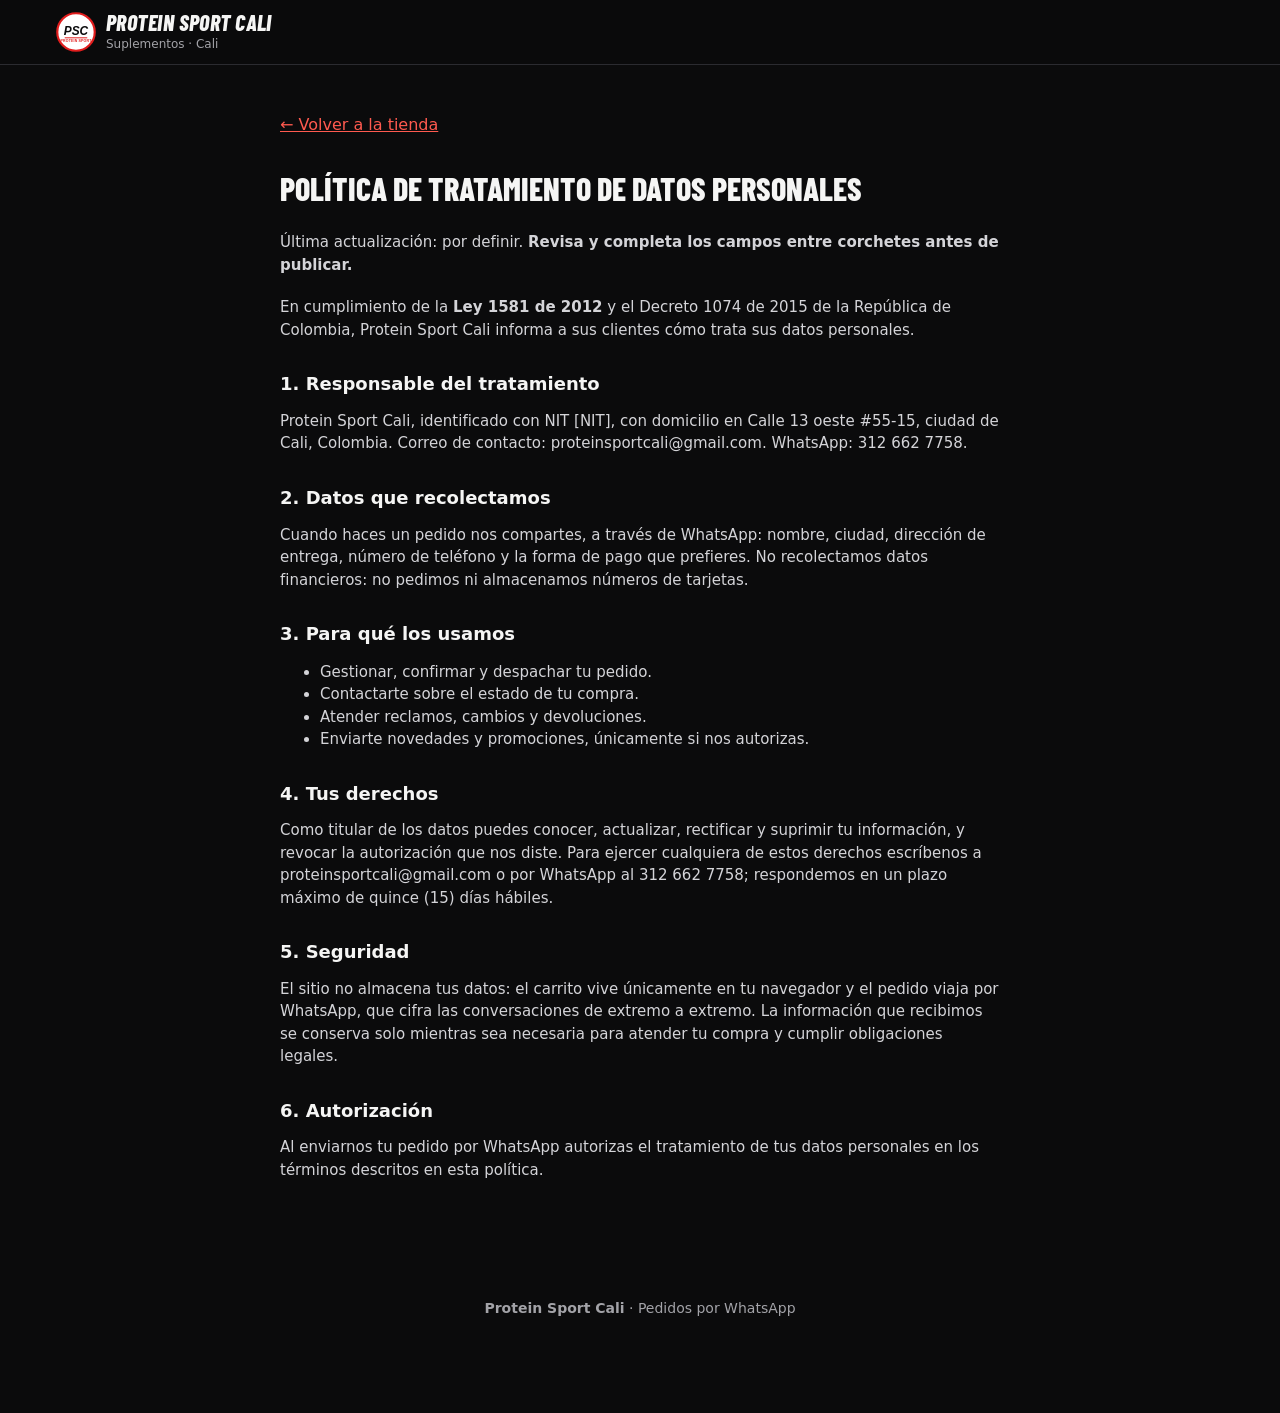
<file: legal/datos-personales.html>
<!DOCTYPE html>
<html lang="es-CO">
<head>
<meta charset="UTF-8">
<meta name="viewport" content="width=device-width, initial-scale=1">
<title>Política de tratamiento de datos personales — Protein Sport Cali</title>
<meta name="robots" content="noindex, nofollow">
<link rel="icon" href="../assets/img/favicon.svg" type="image/svg+xml">
<link rel="stylesheet" href="../assets/css/estilos.css">
</head>
<body>
<header class="cabecera">
  <div class="contenedor cabecera-inner">
    <a href="../" class="logo">
      <img src="../assets/img/logo.svg" alt="" width="40" height="40">
      <span><strong>Protein Sport Cali</strong><small>Suplementos · Cali</small></span>
    </a>
  </div>
</header>

<main class="contenedor">
  <article class="legal">
    <a class="volver" href="../">&larr; Volver a la tienda</a>
    <h1>Política de tratamiento de datos personales</h1>

    <p class="sub">Última actualización: por definir. <strong>Revisa y completa los campos entre corchetes antes de publicar.</strong></p>

    <p>En cumplimiento de la <strong>Ley 1581 de 2012</strong> y el Decreto 1074 de 2015 de la
    República de Colombia, Protein Sport Cali informa a sus clientes cómo trata sus datos personales.</p>

    <h2>1. Responsable del tratamiento</h2>
    <p>Protein Sport Cali, identificado con NIT [NIT], con domicilio en Calle 13 oeste #55-15, ciudad de Cali,
    Colombia. Correo de contacto: proteinsportcali@gmail.com. WhatsApp: 312 662 7758.</p>

    <h2>2. Datos que recolectamos</h2>
    <p>Cuando haces un pedido nos compartes, a través de WhatsApp: nombre, ciudad,
    dirección de entrega, número de teléfono y la forma de pago que prefieres.
    No recolectamos datos financieros: no pedimos ni almacenamos números de tarjetas.</p>

    <h2>3. Para qué los usamos</h2>
    <ul>
      <li>Gestionar, confirmar y despachar tu pedido.</li>
      <li>Contactarte sobre el estado de tu compra.</li>
      <li>Atender reclamos, cambios y devoluciones.</li>
      <li>Enviarte novedades y promociones, únicamente si nos autorizas.</li>
    </ul>

    <h2>4. Tus derechos</h2>
    <p>Como titular de los datos puedes conocer, actualizar, rectificar y suprimir tu
    información, y revocar la autorización que nos diste. Para ejercer cualquiera de
    estos derechos escríbenos a proteinsportcali@gmail.com o por WhatsApp al 312 662 7758; respondemos en
    un plazo máximo de quince (15) días hábiles.</p>

    <h2>5. Seguridad</h2>
    <p>El sitio no almacena tus datos: el carrito vive únicamente en tu navegador y el
    pedido viaja por WhatsApp, que cifra las conversaciones de extremo a extremo.
    La información que recibimos se conserva solo mientras sea necesaria para atender
    tu compra y cumplir obligaciones legales.</p>

    <h2>6. Autorización</h2>
    <p>Al enviarnos tu pedido por WhatsApp autorizas el tratamiento de tus datos
    personales en los términos descritos en esta política.</p>
  </article>
</main>

<footer class="pie">
  <div class="contenedor">
    <p><strong>Protein Sport Cali</strong> · Pedidos por WhatsApp</p>
  </div>
</footer>
</body>
</html>
</file>
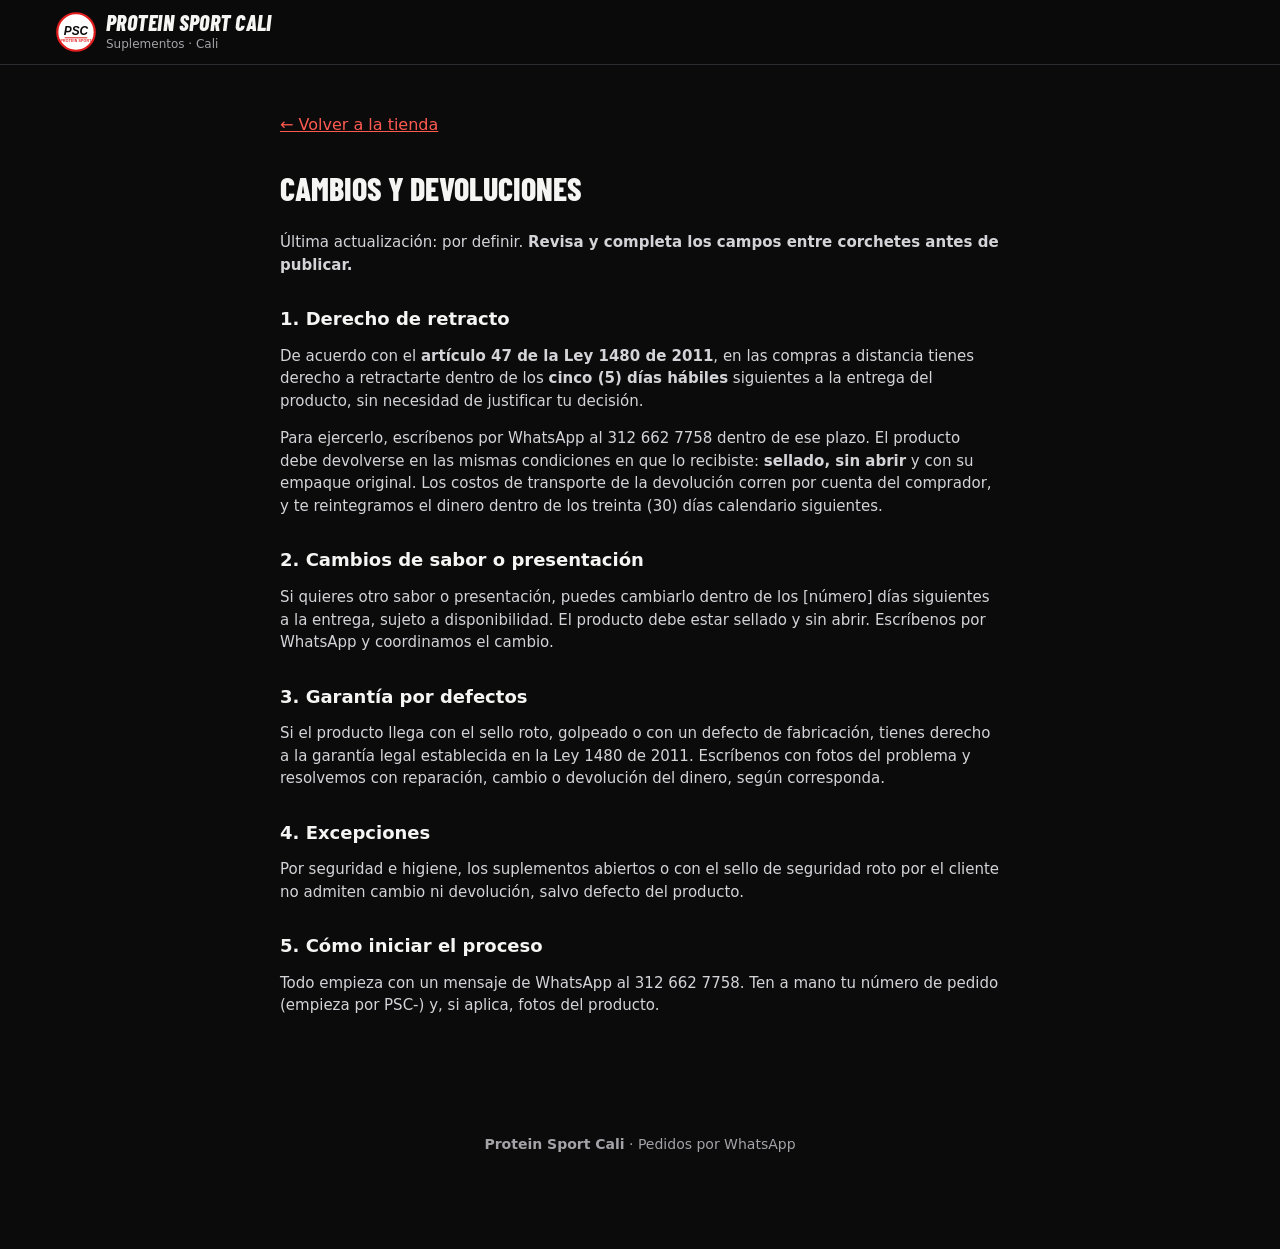
<file: legal/devoluciones.html>
<!DOCTYPE html>
<html lang="es-CO">
<head>
<meta charset="UTF-8">
<meta name="viewport" content="width=device-width, initial-scale=1">
<title>Cambios y devoluciones — Protein Sport Cali</title>
<meta name="robots" content="noindex, nofollow">
<link rel="icon" href="../assets/img/favicon.svg" type="image/svg+xml">
<link rel="stylesheet" href="../assets/css/estilos.css">
</head>
<body>
<header class="cabecera">
  <div class="contenedor cabecera-inner">
    <a href="../" class="logo">
      <img src="../assets/img/logo.svg" alt="" width="40" height="40">
      <span><strong>Protein Sport Cali</strong><small>Suplementos · Cali</small></span>
    </a>
  </div>
</header>

<main class="contenedor">
  <article class="legal">
    <a class="volver" href="../">&larr; Volver a la tienda</a>
    <h1>Cambios y devoluciones</h1>

    <p class="sub">Última actualización: por definir. <strong>Revisa y completa los campos entre corchetes antes de publicar.</strong></p>

    <h2>1. Derecho de retracto</h2>
    <p>De acuerdo con el <strong>artículo 47 de la Ley 1480 de 2011</strong>, en las compras
    a distancia tienes derecho a retractarte dentro de los <strong>cinco (5) días hábiles</strong>
    siguientes a la entrega del producto, sin necesidad de justificar tu decisión.</p>
    <p>Para ejercerlo, escríbenos por WhatsApp al 312 662 7758 dentro de ese plazo. El producto
    debe devolverse en las mismas condiciones en que lo recibiste: <strong>sellado,
    sin abrir</strong> y con su empaque original. Los costos de transporte de la devolución corren por cuenta del comprador,
    y te reintegramos el dinero dentro de los treinta (30) días calendario siguientes.</p>

    <h2>2. Cambios de sabor o presentación</h2>
    <p>Si quieres otro sabor o presentación, puedes cambiarlo dentro de los [número] días
    siguientes a la entrega, sujeto a disponibilidad. El producto debe estar sellado y sin
    abrir. Escríbenos por WhatsApp y coordinamos el cambio.</p>

    <h2>3. Garantía por defectos</h2>
    <p>Si el producto llega con el sello roto, golpeado o con un defecto de fabricación, tienes derecho a la garantía legal
    establecida en la Ley 1480 de 2011. Escríbenos con fotos del problema y resolvemos con
    reparación, cambio o devolución del dinero, según corresponda.</p>

    <h2>4. Excepciones</h2>
    <p>Por seguridad e higiene, los suplementos abiertos o con el sello de seguridad roto por
    el cliente no admiten cambio ni devolución, salvo defecto del producto.</p>

    <h2>5. Cómo iniciar el proceso</h2>
    <p>Todo empieza con un mensaje de WhatsApp al 312 662 7758. Ten a mano tu número de pedido
    (empieza por PSC-) y, si aplica, fotos del producto.</p>
  </article>
</main>

<footer class="pie">
  <div class="contenedor">
    <p><strong>Protein Sport Cali</strong> · Pedidos por WhatsApp</p>
  </div>
</footer>
</body>
</html>
</file>
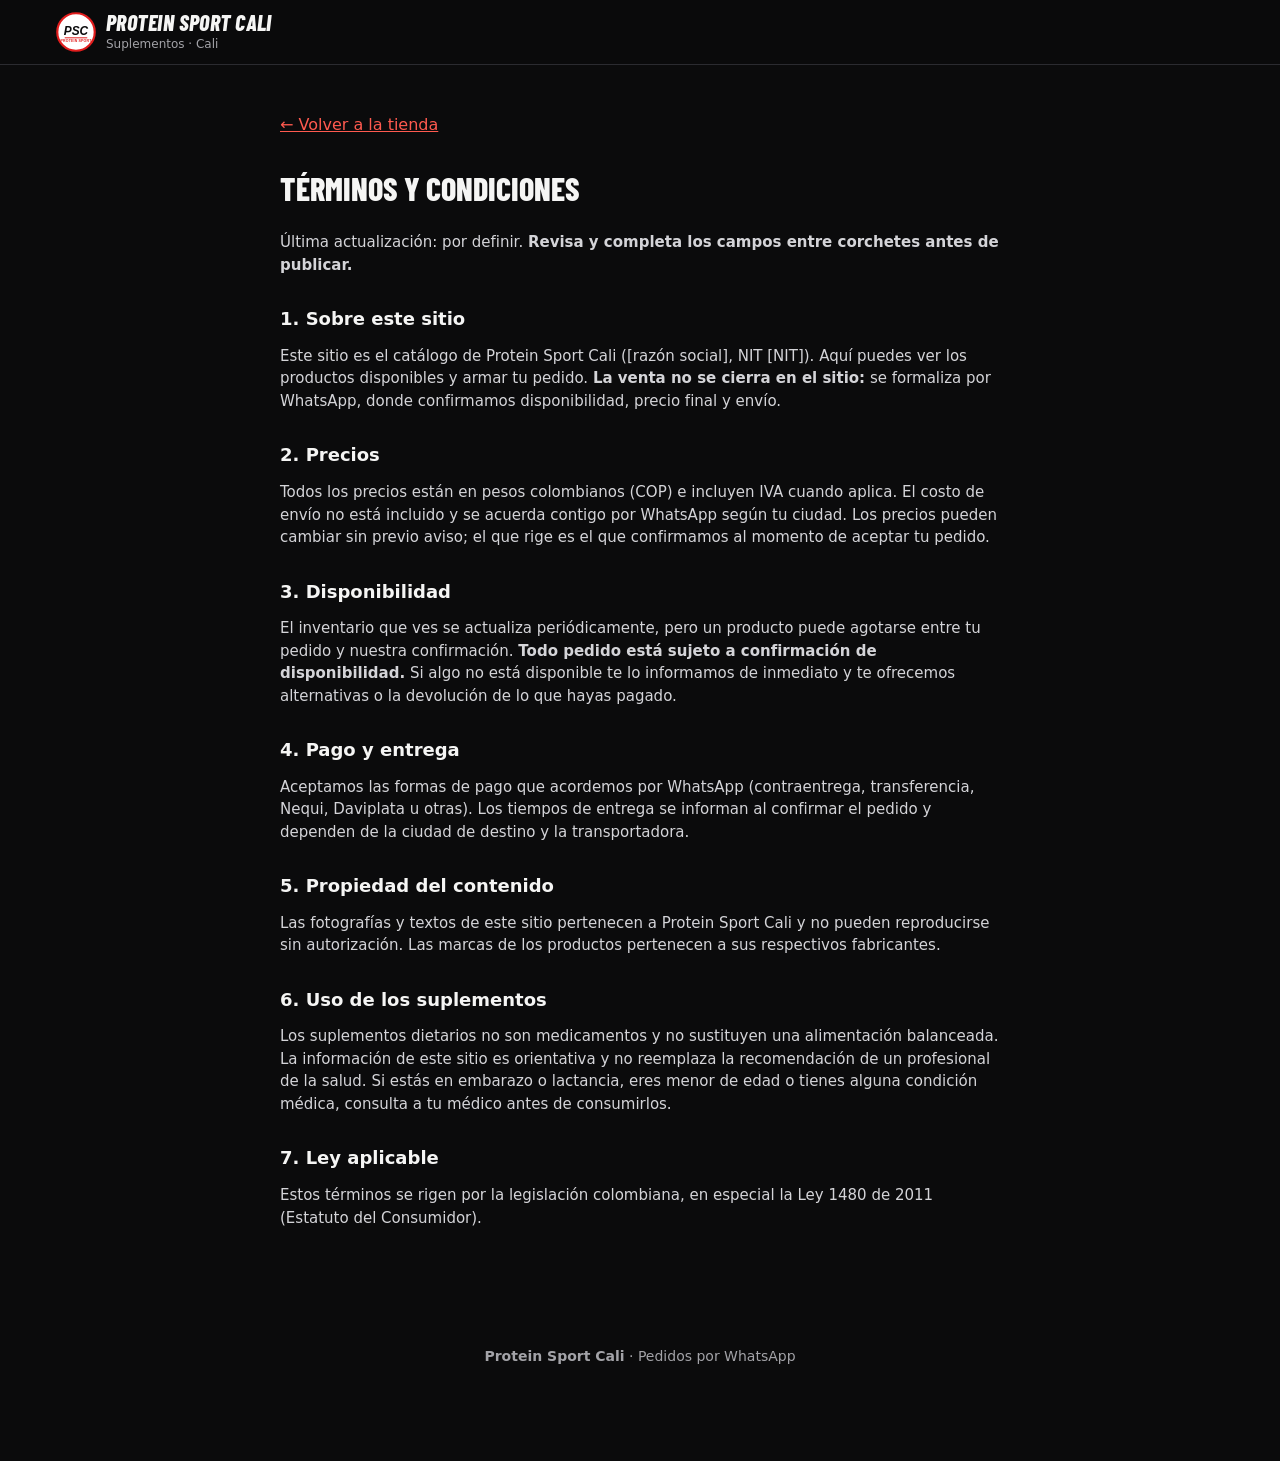
<file: legal/terminos.html>
<!DOCTYPE html>
<html lang="es-CO">
<head>
<meta charset="UTF-8">
<meta name="viewport" content="width=device-width, initial-scale=1">
<title>Términos y condiciones — Protein Sport Cali</title>
<meta name="robots" content="noindex, nofollow">
<link rel="icon" href="../assets/img/favicon.svg" type="image/svg+xml">
<link rel="stylesheet" href="../assets/css/estilos.css">
</head>
<body>
<header class="cabecera">
  <div class="contenedor cabecera-inner">
    <a href="../" class="logo">
      <img src="../assets/img/logo.svg" alt="" width="40" height="40">
      <span><strong>Protein Sport Cali</strong><small>Suplementos · Cali</small></span>
    </a>
  </div>
</header>

<main class="contenedor">
  <article class="legal">
    <a class="volver" href="../">&larr; Volver a la tienda</a>
    <h1>Términos y condiciones</h1>

    <p class="sub">Última actualización: por definir. <strong>Revisa y completa los campos entre corchetes antes de publicar.</strong></p>

    <h2>1. Sobre este sitio</h2>
    <p>Este sitio es el catálogo de Protein Sport Cali ([razón social], NIT [NIT]). Aquí puedes ver
    los productos disponibles y armar tu pedido. <strong>La venta no se cierra en el sitio:</strong>
    se formaliza por WhatsApp, donde confirmamos disponibilidad, precio final y envío.</p>

    <h2>2. Precios</h2>
    <p>Todos los precios están en pesos colombianos (COP) e incluyen IVA cuando aplica.
    El costo de envío no está incluido y se acuerda contigo por WhatsApp según tu ciudad.
    Los precios pueden cambiar sin previo aviso; el que rige es el que confirmamos al
    momento de aceptar tu pedido.</p>

    <h2>3. Disponibilidad</h2>
    <p>El inventario que ves se actualiza periódicamente, pero un producto puede agotarse
    entre tu pedido y nuestra confirmación. <strong>Todo pedido está sujeto a confirmación
    de disponibilidad.</strong> Si algo no está disponible te lo informamos de inmediato y
    te ofrecemos alternativas o la devolución de lo que hayas pagado.</p>

    <h2>4. Pago y entrega</h2>
    <p>Aceptamos las formas de pago que acordemos por WhatsApp (contraentrega,
    transferencia, Nequi, Daviplata u otras). Los tiempos de entrega se informan al
    confirmar el pedido y dependen de la ciudad de destino y la transportadora.</p>

    <h2>5. Propiedad del contenido</h2>
    <p>Las fotografías y textos de este sitio pertenecen a Protein Sport Cali y no pueden
    reproducirse sin autorización. Las marcas de los productos pertenecen a sus
    respectivos fabricantes.</p>

    <h2>6. Uso de los suplementos</h2>
    <p>Los suplementos dietarios no son medicamentos y no sustituyen una alimentación
    balanceada. La información de este sitio es orientativa y no reemplaza la recomendación
    de un profesional de la salud. Si estás en embarazo o lactancia, eres menor de edad o
    tienes alguna condición médica, consulta a tu médico antes de consumirlos.</p>

    <h2>7. Ley aplicable</h2>
    <p>Estos términos se rigen por la legislación colombiana, en especial la Ley 1480
    de 2011 (Estatuto del Consumidor).</p>
  </article>
</main>

<footer class="pie">
  <div class="contenedor">
    <p><strong>Protein Sport Cali</strong> · Pedidos por WhatsApp</p>
  </div>
</footer>
</body>
</html>
</file>
<file: assets/css/estilos.css>
/* ============================================================
   Protein Sport Cali — Estilos
   Base: motor de la tienda FabJak. Tema oscuro con la paleta de
   la marca: negro, blanco y el rojo de su logo.
   Diseñado para celular primero: los clientes llegan desde
   Instagram y WhatsApp en el teléfono.
   ============================================================ */

@import url('https://fonts.googleapis.com/css2?family=Barlow+Condensed:ital,wght@0,600;0,800;1,800&display=swap');

:root {
  color-scheme: dark;

  --color-principal: #e11d1d;   /* rojo de la marca: fondos de botón */
  --color-acento:    #ff5a4f;   /* rojo claro: texto rojo sobre negro (pasa AA) */
  --sobre-principal: #ffffff;   /* texto sobre el rojo: blanco, pasa contraste AA */
  --wa:              #25d366;
  --wa-texto:        #06240f;

  --texto:        #f5f5f4;
  --texto-suave:  #a3a3a8;
  --borde:        #2b2b30;
  --fondo:        #0b0b0c;
  --fondo-suave:  #141416;
  --superficie:   #1a1a1d;
  --campo:        #0f0f11;
  --metal:        linear-gradient(180deg, #3a3a3f 0%, #1c1c20 55%, #2a2a2f 100%);

  --titulos: 'Barlow Condensed', 'Arial Narrow', system-ui, sans-serif;

  --radio:   12px;
  --sombra:  0 1px 2px rgba(0,0,0,.4), 0 8px 24px rgba(0,0,0,.35);
  --sombra-alta: 0 16px 48px rgba(0,0,0,.6);
  --ancho:   1200px;
}

*, *::before, *::after { box-sizing: border-box; }

/* El atributo hidden tiene que ganarle a los display de más abajo. */
[hidden] { display: none !important; }

html { scroll-behavior: smooth; -webkit-text-size-adjust: 100%; }

body {
  margin: 0;
  font-family: system-ui, -apple-system, 'Segoe UI', Roboto, Helvetica, Arial, sans-serif;
  color: var(--texto);
  background: var(--fondo);
  line-height: 1.5;
  -webkit-font-smoothing: antialiased;
  -webkit-tap-highlight-color: transparent;
}

img { max-width: 100%; display: block; }
h1, h2, h3, h4 { margin: 0 0 .5rem; line-height: 1.2; }
a { color: inherit; }
button, .btn, .tarjeta { touch-action: manipulation; }

:focus-visible { outline: 2px solid var(--color-acento); outline-offset: 2px; }

.contenedor {
  width: 100%;
  max-width: var(--ancho);
  margin: 0 auto;
  padding-inline: 16px;
}

.titulo-seccion {
  font-family: var(--titulos); font-weight: 800; font-style: italic;
  text-transform: uppercase; letter-spacing: .01em;
  font-size: clamp(1.75rem, 5vw, 2.25rem);
}

/* ── Avisos de configuración ─────────────────────────────── */
.aviso {
  display: flex; align-items: center; gap: 1rem;
  background: #fef3c7; color: #78350f;
  padding: .75rem 16px; font-size: .875rem;
  border-bottom: 1px solid #fcd34d;
}
.aviso span { flex: 1; }
.aviso code {
  background: rgba(0,0,0,.08); padding: .1em .4em;
  border-radius: 4px; font-size: .9em;
}
.aviso-cerrar {
  background: none; border: 0; font-size: 1.5rem;
  cursor: pointer; color: inherit; line-height: 1; padding: 0 .25rem;
}

/* ── Cabecera ────────────────────────────────────────────── */
.cabecera {
  position: sticky; top: 0; z-index: 40;
  background: rgba(11,11,12,.88);
  backdrop-filter: blur(10px);
  -webkit-backdrop-filter: blur(10px);
  border-bottom: 1px solid var(--borde);
  padding-top: env(safe-area-inset-top);
}
.cabecera-inner {
  display: flex; align-items: center; justify-content: space-between;
  min-height: 64px; gap: 1rem;
}
.logo { display: flex; align-items: center; gap: .625rem; text-decoration: none; }
.logo strong {
  display: block; font-family: var(--titulos); font-weight: 800; font-style: italic;
  font-size: 1.375rem; text-transform: uppercase; letter-spacing: .02em; line-height: 1;
}
.logo small { display: block; font-size: .75rem; color: var(--texto-suave); margin-top: 2px; }

.btn-carrito {
  position: relative; background: none; border: 0;
  cursor: pointer; color: var(--texto);
  width: 44px; height: 44px; border-radius: 50%; display: grid; place-items: center;
}
.contador {
  position: absolute; top: 2px; right: 0;
  background: var(--color-principal); color: var(--sobre-principal);
  font-size: .6875rem; font-weight: 700;
  min-width: 18px; height: 18px; border-radius: 9px;
  display: grid; place-items: center; padding: 0 4px;
}

/* ── Hero ────────────────────────────────────────────────── */
.hero {
  position: relative; overflow: hidden;
  background:
    radial-gradient(ellipse 70% 90% at 85% 10%, rgba(225,29,29,.34), transparent 60%),
    radial-gradient(ellipse 45% 55% at 8% 100%, rgba(255,255,255,.06), transparent 70%),
    repeating-linear-gradient(45deg, rgba(255,255,255,.025) 0 2px, transparent 2px 6px),
    repeating-linear-gradient(-45deg, rgba(0,0,0,.35) 0 2px, transparent 2px 6px),
    #111113;
  padding-block: 3.5rem 0;
}
.hero-inner { padding-bottom: 3rem; }
.hero-sobre {
  display: inline-block; margin: 0 0 1rem;
  padding: .3rem .75rem; border-radius: 999px;
  background: rgba(225,29,29,.16); border: 1px solid rgba(255,90,79,.5);
  color: #ffe1de; font-size: .8125rem; font-weight: 600;
}
.hero h1 {
  font-family: var(--titulos); font-weight: 800; font-style: italic;
  text-transform: uppercase; letter-spacing: .005em; line-height: .95;
  font-size: clamp(2.75rem, 11vw, 5rem); margin-bottom: 1rem;
  text-wrap: balance;
}
.hero h1 span { color: var(--color-acento); }
.hero-texto { margin: 0 0 1.75rem; max-width: 34rem; color: #d4d4d8; font-size: 1.0625rem; }
.hero-acciones { display: flex; flex-wrap: wrap; gap: .75rem; }

.franja-cuadros {
  height: 6px;
  background: linear-gradient(90deg, var(--color-principal), var(--color-acento) 60%, transparent);
}

/* ── Sellos de confianza ─────────────────────────────────── */
.sellos {
  list-style: none; margin-block: 1.5rem 0; padding-block: 0;
  display: grid; grid-template-columns: 1fr; gap: .625rem;
}
@media (min-width: 640px) { .sellos { grid-template-columns: repeat(3, 1fr); gap: 1rem; } }
.sellos li {
  display: flex; align-items: center; gap: .75rem;
  padding: .875rem 1rem; border-radius: var(--radio);
  background: var(--superficie); border: 1px solid var(--borde);
  font-size: .9375rem; color: var(--texto-suave);
}
.sellos li strong { color: var(--texto); }
.sellos svg { flex: none; color: var(--color-acento); }

/* ── Filtros ─────────────────────────────────────────────── */
#catalogo { scroll-margin-top: 72px; padding-top: 2.5rem; }
.filtros {
  display: grid;
  grid-template-columns: repeat(auto-fit, minmax(160px, 1fr));
  gap: 1rem;
  margin-block: 1rem;
  padding: 1.25rem;
  background: var(--fondo-suave);
  border: 1px solid var(--borde);
  border-radius: var(--radio);
}
.campo-buscador { grid-column: 1 / -1; }

.campo { display: flex; flex-direction: column; gap: .375rem; }
.campo label {
  font-size: .8125rem; font-weight: 600; color: var(--texto-suave);
}
.campo input, .campo select, .campo textarea {
  font: inherit; font-size: 1rem; padding: .625rem .75rem;
  border: 1px solid var(--borde); border-radius: 8px;
  background: var(--campo); color: inherit; width: 100%;
}
.campo input::placeholder, .campo textarea::placeholder { color: #6b6b72; }
.campo input:focus, .campo select:focus, .campo textarea:focus {
  outline: 2px solid var(--color-acento); outline-offset: -1px; border-color: transparent;
}
.campo textarea { resize: vertical; }

.contador-resultados {
  color: var(--texto-suave); font-size: .875rem; margin: 0 0 1rem;
}

/* ── Grid de productos ───────────────────────────────────── */
.grid {
  display: grid;
  grid-template-columns: repeat(auto-fill, minmax(150px, 1fr));
  gap: .75rem;
  margin-bottom: 2rem;
}
@media (min-width: 640px) { .grid { grid-template-columns: repeat(auto-fill, minmax(230px, 1fr)); gap: 1.5rem; } }

.tarjeta {
  border: 1px solid var(--borde); border-radius: var(--radio);
  overflow: hidden; cursor: pointer; background: var(--superficie);
  transition: transform .2s cubic-bezier(.2,.8,.2,1), border-color .2s ease, box-shadow .2s ease;
}
.tarjeta:focus-visible { outline: 2px solid var(--color-acento); outline-offset: 2px; }
@media (hover: hover) {
  .tarjeta:hover { transform: translateY(-3px); box-shadow: var(--sombra); border-color: #4a4a50; }
}
.tarjeta:active { transform: scale(.98); }
.tarjeta.agotado { opacity: .6; }

.tarjeta-img {
  position: relative; aspect-ratio: 1 / 1;
  background: #fff;   /* fotos reales de su tienda: unas con fondo blanco, otras transparentes */
}
.tarjeta-img img { width: 100%; height: 100%; object-fit: contain; padding: .5rem; }

.etiquetas {
  position: absolute; top: .625rem; left: .625rem;
  display: flex; flex-direction: column; align-items: flex-start; gap: .3rem;
}
.etiqueta {
  padding: .25rem .5rem; border-radius: 6px;
  font-size: .6875rem; font-weight: 700; text-transform: uppercase;
  letter-spacing: .03em; color: #fff;
}
.etiqueta-descuento { background: #f5f5f4; color: #0b0b0c; }
.etiqueta-agotado   { background: #52525b; position: absolute; top: .625rem; right: .625rem; }
.etiqueta-destacado { background: var(--color-principal); color: var(--sobre-principal); }

.tarjeta-info { padding: .75rem; }
@media (min-width: 640px) { .tarjeta-info { padding: .875rem; } }
.tarjeta-categoria {
  font-size: .6875rem; text-transform: uppercase;
  letter-spacing: .06em; color: var(--texto-suave); font-weight: 600;
}
.tarjeta-nombre {
  font-size: .9375rem; margin: .25rem 0 .5rem; font-weight: 600;
}
.tarjeta-precios { display: flex; align-items: baseline; gap: .5rem; flex-wrap: wrap; }
.precio {
  font-family: var(--titulos); font-weight: 800; font-size: 1.375rem;
  color: var(--color-acento); letter-spacing: .01em;
}
.precio-antes { font-size: .875rem; color: var(--texto-suave); text-decoration: line-through; }
.tarjeta-ref { display: block; font-size: .75rem; color: var(--texto-suave); margin-top: .375rem; }

/* ── Botones ─────────────────────────────────────────────── */
.btn {
  font: inherit; font-weight: 700; cursor: pointer;
  min-height: 48px; padding: .75rem 1.25rem; border-radius: 10px; border: 1px solid transparent;
  display: inline-flex; align-items: center; justify-content: center; gap: .5rem;
  text-decoration: none; transition: filter .15s ease, transform .1s ease;
  user-select: none; -webkit-user-select: none;
}
.btn:active { transform: scale(.97); }
@media (hover: hover) { .btn:hover { filter: brightness(1.12); } }
.btn-primario  { background: var(--color-principal); color: var(--sobre-principal); }
.btn-secundario{ background: var(--superficie); color: var(--texto); border-color: var(--borde); }
.btn-contorno  { background: transparent; color: var(--texto); border-color: rgba(245,245,244,.45); }
.btn-whatsapp  { background: var(--wa); color: var(--wa-texto); }
.btn-texto     { background: none; color: var(--texto-suave); padding: .5rem; }
.btn-ancho     { width: 100%; }
.btn-ver-mas   { display: block; margin: 0 auto 3rem; }

/* ── Estados ─────────────────────────────────────────────── */
.cargando, .vacio { text-align: center; padding: 4rem 1rem; color: var(--texto-suave); }
.spinner {
  width: 36px; height: 36px; margin: 0 auto 1rem;
  border: 3px solid var(--borde); border-top-color: var(--color-acento);
  border-radius: 50%; animation: girar .8s linear infinite;
}
@keyframes girar { to { transform: rotate(360deg); } }

/* ── Detalle del producto ────────────────────────────────── */
.detalle { display: grid; grid-template-columns: 1fr; gap: 1.5rem; }
@media (min-width: 768px) { .detalle { grid-template-columns: 1fr 1fr; } }

.detalle-galeria img {
  border-radius: var(--radio); aspect-ratio: 1/1; object-fit: contain; width: 100%;
  background: #fff;   /* fotos reales de su tienda: unas con fondo blanco, otras transparentes */
}
.miniaturas { display: flex; gap: .5rem; margin-top: .625rem; }
.miniatura {
  width: 64px; height: 64px; object-fit: cover; border-radius: 6px;
  cursor: pointer; border: 2px solid transparent; opacity: .65;
}
.miniatura.activa { border-color: var(--color-acento); opacity: 1; }

.detalle-info h2 {
  font-family: var(--titulos); font-weight: 800; font-size: 2rem;
  text-transform: uppercase; margin: .25rem 0; line-height: 1;
}
.detalle-precios { margin: .75rem 0 .75rem; }
.detalle-precios .precio { font-size: 2rem; }
.cuotas {
  display: flex; align-items: center; gap: .5rem;
  margin: 0 0 1rem; font-size: .875rem; color: var(--texto-suave);
}
.cuotas strong { color: var(--texto); }
.detalle-desc { color: #d4d4d8; font-size: .9375rem; margin-bottom: 1.25rem; }
.nota-stock {
  background: var(--fondo-suave); padding: .75rem;
  border-radius: 8px; font-size: .875rem; color: var(--texto-suave);
  border-left: 3px solid var(--color-principal);
}

.tallas, .colores { display: flex; flex-wrap: wrap; gap: .5rem; }
.talla, .color {
  font: inherit; font-weight: 600; cursor: pointer; color: var(--texto);
  min-width: 48px; min-height: 44px; padding: .5rem .75rem;
  border: 1px solid var(--borde); border-radius: 8px; background: var(--campo);
}
.talla.activa, .color.activo {
  background: var(--color-principal); color: var(--sobre-principal); border-color: var(--color-principal);
}
.talla.sin-stock {
  opacity: .35; cursor: not-allowed; text-decoration: line-through;
}

.campo-cantidad { margin: 1.25rem 0; }
.stepper {
  display: inline-flex; align-items: center;
  border: 1px solid var(--borde); border-radius: 8px; overflow: hidden; width: fit-content;
}
.stepper button {
  font: inherit; font-size: 1.125rem; cursor: pointer;
  background: var(--fondo-suave); border: 0;
  width: 44px; height: 44px; color: var(--texto);
}
.stepper input {
  width: 56px; text-align: center; border: 0; font: inherit; font-size: 1rem;
  padding: .5rem 0; -moz-appearance: textfield; background: var(--campo); color: var(--texto);
}
.stepper input::-webkit-outer-spin-button,
.stepper input::-webkit-inner-spin-button { -webkit-appearance: none; margin: 0; }
.stepper-mini button { width: 32px; height: 32px; font-size: 1rem; }
.stepper-mini span { min-width: 32px; text-align: center; font-weight: 600; font-size: .875rem; }

.disponibles { display: block; font-size: .8125rem; color: var(--texto-suave); margin-top: .5rem; }
.detalle-info .btn { margin-top: .625rem; }

/* ── Carrito lateral ─────────────────────────────────────── */
.fondo-oscuro {
  position: fixed; inset: 0; background: rgba(0,0,0,.6);
  opacity: 0; pointer-events: none; transition: opacity .25s ease; z-index: 50;
}
.fondo-oscuro.visible { opacity: 1; pointer-events: auto; }

.panel-carrito {
  position: fixed; top: 0; right: 0; bottom: 0;
  width: min(420px, 100%); background: var(--fondo-suave); z-index: 60;
  display: flex; flex-direction: column;
  transform: translateX(100%); transition: transform .3s cubic-bezier(.32,.72,0,1);
  box-shadow: var(--sombra-alta); border-left: 1px solid var(--borde);
  padding-bottom: env(safe-area-inset-bottom);
}
.panel-carrito.abierto { transform: translateX(0); }

.panel-cabecera {
  display: flex; align-items: center; justify-content: space-between;
  padding: 1.25rem; border-bottom: 1px solid var(--borde);
}
.panel-cabecera h2 {
  margin: 0; font-family: var(--titulos); font-weight: 800; font-style: italic;
  text-transform: uppercase; font-size: 1.5rem;
}
.cerrar {
  background: none; border: 0; font-size: 1.75rem; width: 44px; height: 44px;
  cursor: pointer; line-height: 1; color: var(--texto-suave);
}
.panel-cuerpo { flex: 1; overflow-y: auto; overscroll-behavior: contain; padding: 1rem 1.25rem; }
.panel-pie { padding: 1.25rem; border-top: 1px solid var(--borde); }

.carrito-vacio { text-align: center; color: var(--texto-suave); padding: 3rem 0; font-size: .9375rem; }

.item-carrito {
  display: grid; grid-template-columns: 64px 1fr auto;
  gap: .875rem; padding: .875rem 0; border-bottom: 1px solid var(--borde);
}
.item-carrito img {
  width: 64px; height: 64px; object-fit: contain; border-radius: 8px;
  background: #fff;   /* fotos reales de su tienda: unas con fondo blanco, otras transparentes */
}
.item-info h4 { font-size: .875rem; margin: 0 0 .25rem; }
.item-variante { font-size: .75rem; color: var(--texto-suave); display: block; margin-bottom: .5rem; }
.item-controles { display: flex; align-items: center; gap: .75rem; }
.item-quitar {
  background: none; border: 0; cursor: pointer;
  color: var(--color-acento); font-size: .75rem; padding: .25rem 0; text-decoration: underline;
}
.item-precio { font-weight: 700; font-size: .875rem; white-space: nowrap; }

.total-linea {
  display: flex; justify-content: space-between; align-items: baseline;
  font-size: 1.125rem; margin-bottom: .5rem;
}
.total-linea strong { font-family: var(--titulos); font-weight: 800; font-size: 1.75rem; color: var(--texto); }
.nota-envio-carrito, .nota-envio {
  font-size: .75rem; color: var(--texto-suave); margin: 0 0 1rem;
}

/* ── Modales ─────────────────────────────────────────────── */
.modal {
  position: fixed; inset: 0; z-index: 70;
  background: rgba(0,0,0,.7);
  display: none; align-items: center; justify-content: center;
  padding: 1rem; overflow-y: auto; overscroll-behavior: contain;
}
.modal.visible { display: flex; }

.modal-caja {
  background: var(--fondo-suave); border: 1px solid var(--borde); border-radius: var(--radio);
  width: 100%; max-width: 480px; max-height: 92vh; max-height: 92dvh; overflow-y: auto;
  position: relative; box-shadow: var(--sombra-alta);
}
.modal-ancho { max-width: 880px; }
.modal-cuerpo { padding: 1.75rem; }
.modal-cerrar {
  position: absolute; top: .625rem; right: .625rem; z-index: 2;
  background: var(--superficie); border: 1px solid var(--borde); border-radius: 50%;
  width: 40px; height: 40px; font-size: 1.25rem; line-height: 1;
  cursor: pointer; color: var(--texto);
}
.modal-cuerpo h2 { font-size: 1.25rem; }
.sub { color: var(--texto-suave); font-size: .875rem; margin-bottom: 1.25rem; }

.form { display: flex; flex-direction: column; gap: 1rem; }
.fila-doble { display: grid; grid-template-columns: 1fr 1fr; gap: 1rem; }
@media (max-width: 480px) { .fila-doble { grid-template-columns: 1fr; } }

.resumen-checkout {
  display: flex; justify-content: space-between; align-items: baseline;
  padding: 1rem; background: var(--superficie); border-radius: 8px;
}
.resumen-checkout strong { font-family: var(--titulos); font-weight: 800; font-size: 1.625rem; }

.confirmacion { text-align: center; }
.confirmacion-icono { font-size: 3rem; margin-bottom: .5rem; }
.confirmacion-nota {
  background: var(--superficie); padding: .875rem; border-radius: 8px;
  font-size: .875rem; color: var(--texto-suave); margin: 1.25rem 0;
}

/* ── Zonas de entrega (sección .visitanos) ───────────────────────────────────────────── */
.visitanos {
  margin-top: 1rem; padding-block: 2.5rem;
  background: var(--metal); border-block: 1px solid var(--borde);
}
.visitanos-inner {
  display: flex; flex-wrap: wrap; align-items: center; justify-content: space-between; gap: 1.5rem;
}
.visitanos-dir { margin: 0 0 .25rem; font-size: 1.0625rem; font-weight: 600; }
.visitanos-nota { margin: 0; color: var(--texto-suave); font-size: .9375rem; max-width: 34rem; }
.visitanos-acciones { display: flex; flex-wrap: wrap; gap: .75rem; }
.zonas { list-style: none; margin: .25rem 0 1rem; padding: 0; display: grid; gap: .625rem; }
.zonas li {
  display: grid; gap: .125rem; padding-left: .875rem;
  border-left: 3px solid var(--color-principal);
}
.zonas strong { font-size: 1.0625rem; }
.zonas span { color: var(--texto-suave); font-size: .9375rem; }

/* ── Botón flotante de WhatsApp ──────────────────────────── */
.wa-flotante {
  position: fixed; left: 20px; z-index: 45;
  bottom: calc(20px + env(safe-area-inset-bottom));
  width: 56px; height: 56px; border-radius: 50%;
  background: var(--wa); color: #fff;
  display: grid; place-items: center;
  box-shadow: 0 4px 16px rgba(37,211,102,.35);
  transition: transform .18s ease;
}
@media (hover: hover) { .wa-flotante:hover { transform: scale(1.08); } }
.wa-flotante:active { transform: scale(.94); }

/* ── Pie ─────────────────────────────────────────────────── */
.pie {
  background: var(--fondo); padding-block: 2.5rem calc(5rem + env(safe-area-inset-bottom));
  text-align: center; font-size: .875rem; color: var(--texto-suave);
}
.pie-enlaces { display: flex; gap: 1.25rem; justify-content: center; flex-wrap: wrap; margin: .75rem 0; }
.pie-enlaces a { color: var(--texto-suave); padding-block: .5rem; }
.pie-nota { font-size: .8125rem; margin: 0; }

/* ── Páginas legales ─────────────────────────────────────── */
.legal { max-width: 720px; margin: 0 auto; padding-block: 3rem; }
.legal h1 { font-family: var(--titulos); font-weight: 800; text-transform: uppercase; font-size: 2rem; margin-bottom: 1.5rem; }
.legal h2 { font-size: 1.125rem; margin-top: 2rem; }
.legal p, .legal li { color: #d4d4d8; font-size: .9375rem; }
.legal .volver { display: inline-block; margin-bottom: 2rem; color: var(--color-acento); }

@media (prefers-reduced-motion: reduce) {
  html { scroll-behavior: auto; }
  *, *::before, *::after { animation-duration: .01ms !important; transition-duration: .01ms !important; }
}
</file>
